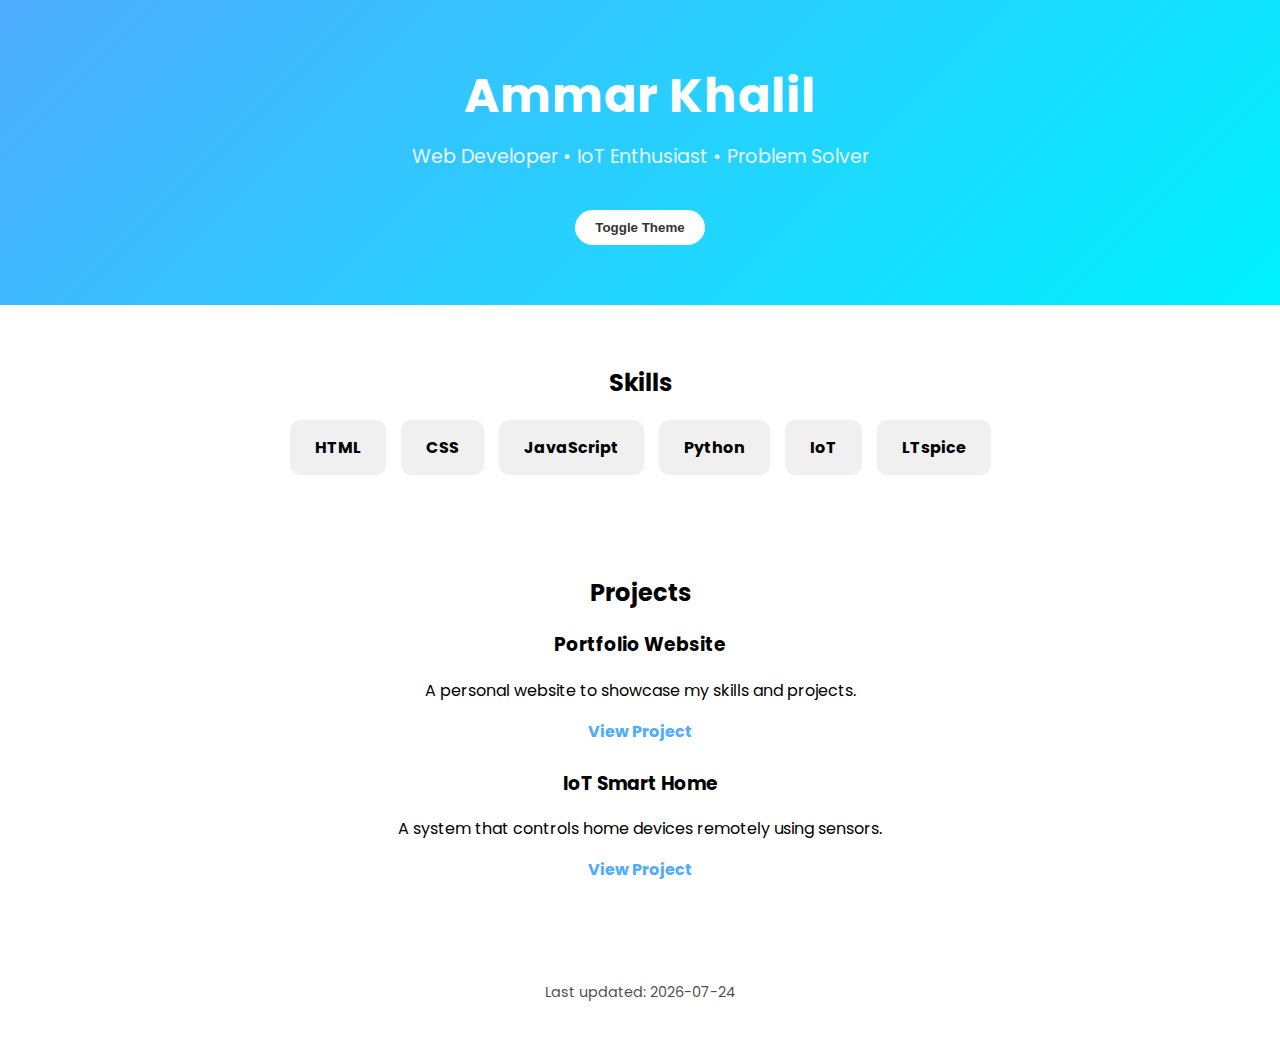
<file: index.html>
<!DOCTYPE html>
<html lang="en">
<head>
  <meta charset="UTF-8">
  <title>Ammar Khalil | Portfolio</title>

  <!-- Google Font -->
  <link href="https://fonts.googleapis.com/css2?family=Poppins:wght@300;600&display=swap" rel="stylesheet">

  <style>
    body {
      font-family: 'Poppins', sans-serif;
      margin: 0;
      padding: 0;
      transition: 0.3s;
    }

    /* HERO SECTION */
    .hero {
      text-align: center;
      padding: 60px 20px;
      background: linear-gradient(135deg, #4facfe, #00f2fe);
      color: white;
    }

    .name {
      font-size: 3rem;
      margin: 0;
      letter-spacing: 1px;
    }

    .tagline {
      margin-top: 10px;
      font-size: 1.2rem;
      opacity: 0.9;
    }

    .hero button {
      margin-top: 20px;
      padding: 10px 20px;
      border: none;
      border-radius: 25px;
      background: white;
      color: #333;
      font-weight: bold;
      cursor: pointer;
      transition: 0.3s;
    }

    .hero button:hover {
      transform: translateY(-2px);
    }

    section {
      padding: 40px;
      text-align: center;
    }

    /* SKILLS */
    .skills-container {
      display: flex;
      flex-wrap: wrap;
      justify-content: center;
      gap: 15px;
    }

    .skill-card {
      background: #f0f0f0;
      padding: 15px 25px;
      border-radius: 10px;
      font-weight: bold;
      transition: 0.3s;
    }

    .skill-card:hover {
      transform: scale(1.05);
    }

    /* PROJECTS */
    .project {
      margin-bottom: 25px;
    }

    .project a {
      text-decoration: none;
      color: #4facfe;
      font-weight: bold;
    }

    /* FOOTER */
    footer {
      text-align: center;
      padding: 20px;
      font-size: 0.9rem;
      opacity: 0.7;
    }

    /* DARK MODE */
    .dark {
      background-color: #121212;
      color: white;
    }

    .dark .hero {
      background: linear-gradient(135deg, #232526, #414345);
    }

    .dark .skill-card {
      background: #333;
    }

    .dark .hero button {
      background: #222;
      color: white;
    }

    .dark a {
      color: #00f2fe;
    }

  </style>
</head>

<body>

  <!-- HERO -->
  <header class="hero">
    <h1 class="name">Ammar Khalil</h1>
    <p class="tagline">Web Developer • IoT Enthusiast • Problem Solver</p>
    <button id="themeToggle">Toggle Theme</button>
  </header>

  <!-- SKILLS -->
  <section id="skills">
    <h2>Skills</h2>
    <div class="skills-container">
      <div class="skill-card">HTML</div>
      <div class="skill-card">CSS</div>
      <div class="skill-card">JavaScript</div>
      <div class="skill-card">Python</div>
      <div class="skill-card">IoT</div>
      <div class="skill-card">LTspice</div>
    </div>
  </section>

  <!-- PROJECTS -->
  <section id="projects">
    <h2>Projects</h2>

    <div class="project">
      <h3>Portfolio Website</h3>
      <p>A personal website to showcase my skills and projects.</p>
      <a href="#" target="_blank">View Project</a>
    </div>

    <div class="project">
      <h3>IoT Smart Home</h3>
      <p>A system that controls home devices remotely using sensors.</p>
      <a href="#" target="_blank">View Project</a>
    </div>

  </section>

  <!-- FOOTER -->
  <footer>
    <p id="lastUpdated"></p>
  </footer>

  <!-- SCRIPT -->
  <script>
    let isDark = false;
    const button = document.getElementById("themeToggle");

    // Load saved theme
    const savedTheme = localStorage.getItem("portfolio_theme");
    if (savedTheme === "dark") {
      document.body.classList.add("dark");
      isDark = true;
    }

    // Toggle theme
    button.addEventListener("click", () => {
      isDark = !isDark;
      document.body.classList.toggle("dark");

      localStorage.setItem("portfolio_theme", isDark ? "dark" : "light");
    });

    // Last updated
    const lastUpdated = document.getElementById("lastUpdated");
    const today = new Date().toISOString().split("T")[0];
    lastUpdated.textContent = "Last updated: " + today;
  </script>

</body>
</html>
</file>
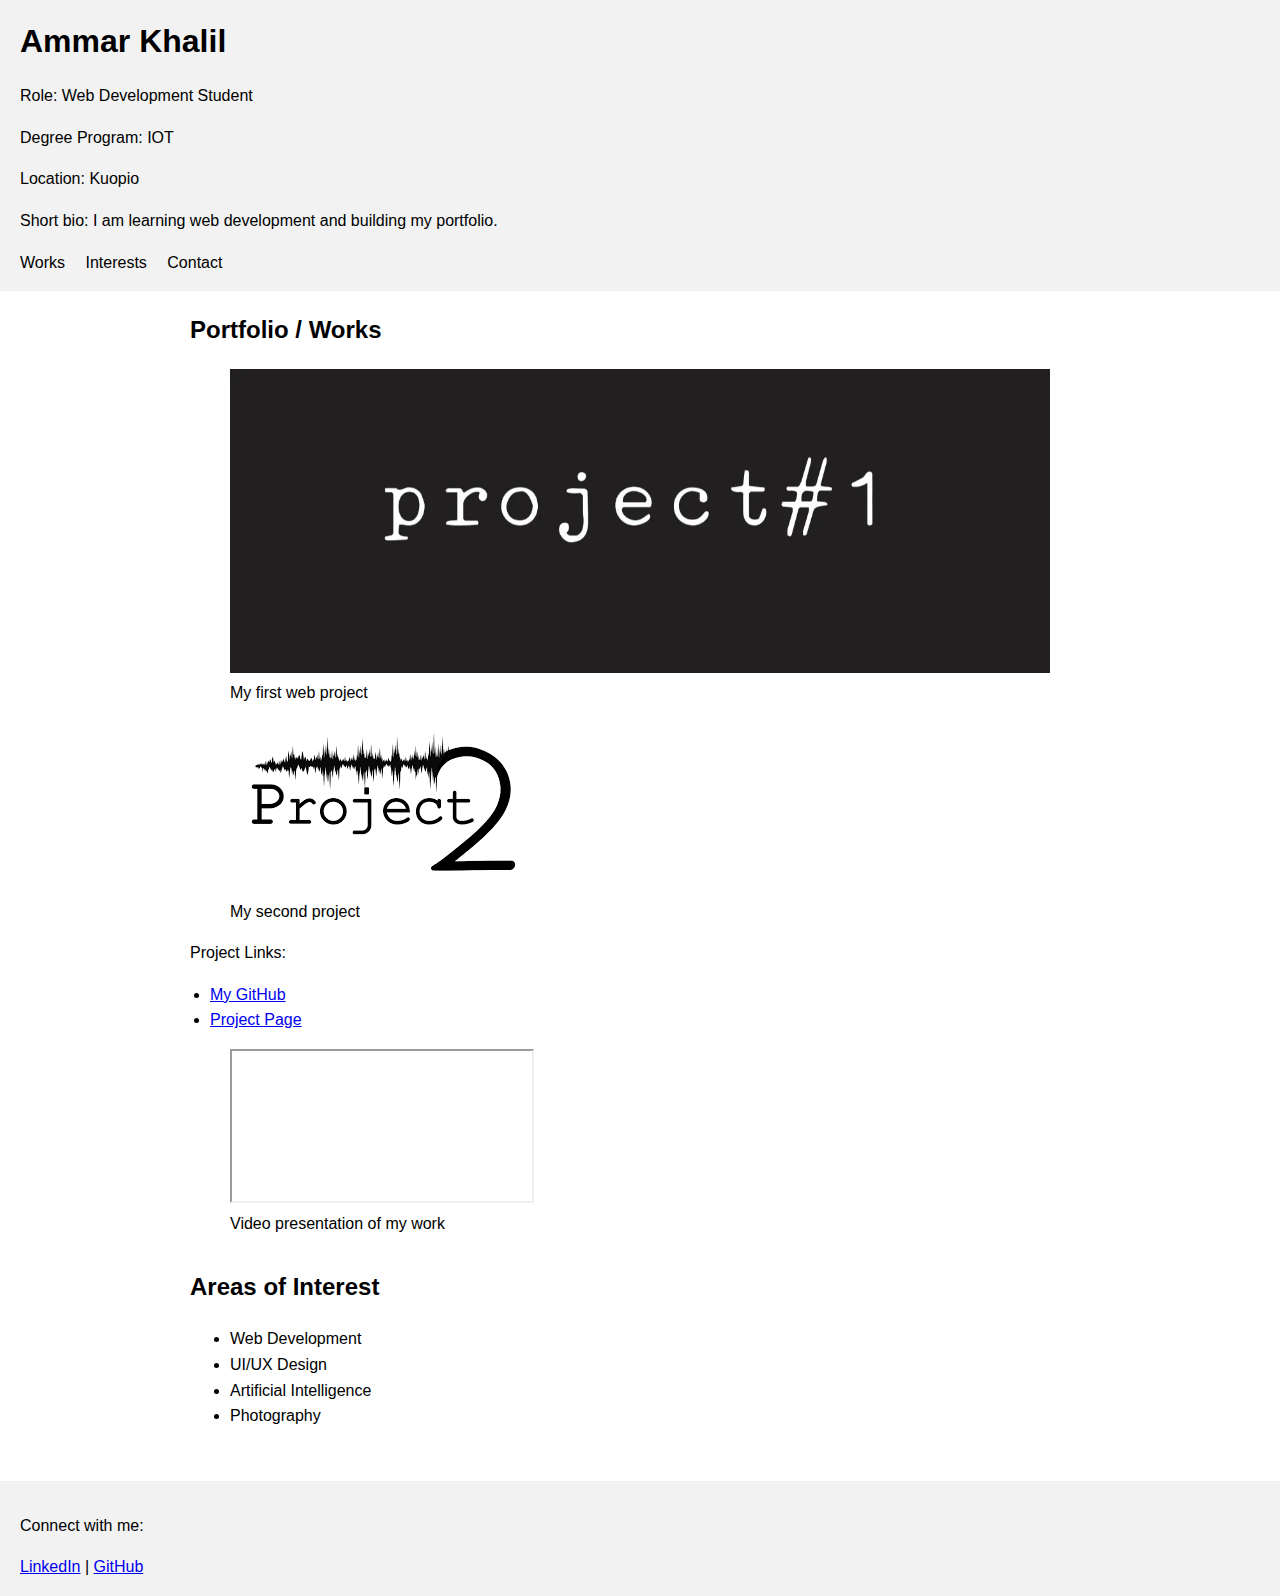
<file: L03-css-basics/index.html>
<!DOCTYPE html>
<html lang="en">
<head>
  <meta charset="UTF-8">
  <meta name="viewport" content="width=device-width, initial-scale=1.0">
  <title>My Portfolio</title>
  <link rel="stylesheet" href="css/style.css">
</head>
<body>

  <a href="#main">Skip to content</a>

  <!-- HEADER -->
  <header>
    <h1>Ammar Khalil</h1>
    <p>Role: Web Development Student</p>
    <p>Degree Program: IOT</p>
    <p>Location: Kuopio</p>
    <p>Short bio: I am learning web development and building my portfolio.</p>

    <!-- Navigation -->
    <nav>
      <ul>
        <li><a href="#portfolio">Works</a></li>
        <li><a href="#interests">Interests</a></li>
        <li><a href="#contact">Contact</a></li>
      </ul>
    </nav>
  </header>

  <!-- MAIN CONTENT -->
  <main id="main">

    <!-- PORTFOLIO SECTION -->
    <section id="portfolio">
      <h2>Portfolio / Works</h2>

      <figure>
        <img src="images/project1.jpg" alt="Screenshot of my first project">
        <figcaption>My first web project</figcaption>
      </figure>

      <figure>
        <img src="images/project2.jpg" alt="Screenshot of my second project">
        <figcaption>My second project</figcaption>
      </figure>

      <p>Project Links:</p>
      <ul>
        <li><a href="https://github.com/yourusername" target="_blank" rel="noopener noreferrer">My GitHub</a></li>
        <li><a href="https://yourprojectlink.com" target="_blank" rel="noopener noreferrer">Project Page</a></li>
      </ul>

      <figure>
        <iframe
          src="https://www.youtube.com/embed/dQw4w9WgXcQ"
          title="Project demonstration video"
          allowfullscreen>
        </iframe>
        <figcaption>Video presentation of my work</figcaption>
      </figure>
    </section>

    <!-- AREAS OF INTEREST -->
    <section id="interests">
      <h2>Areas of Interest</h2>
      <ul>
        <li>Web Development</li>
        <li>UI/UX Design</li>
        <li>Artificial Intelligence</li>
        <li>Photography</li>
      </ul>
    </section>

  </main>

  <!-- FOOTER -->
  <footer id="contact">
    <p>Connect with me:</p>
    <a href="https://linkedin.com/in/yourprofile" target="_blank" rel="noopener noreferrer">LinkedIn</a> |
    <a href="https://github.com/yourusername" target="_blank" rel="noopener noreferrer">GitHub</a>
  </footer>

</body>
</html>
</file>
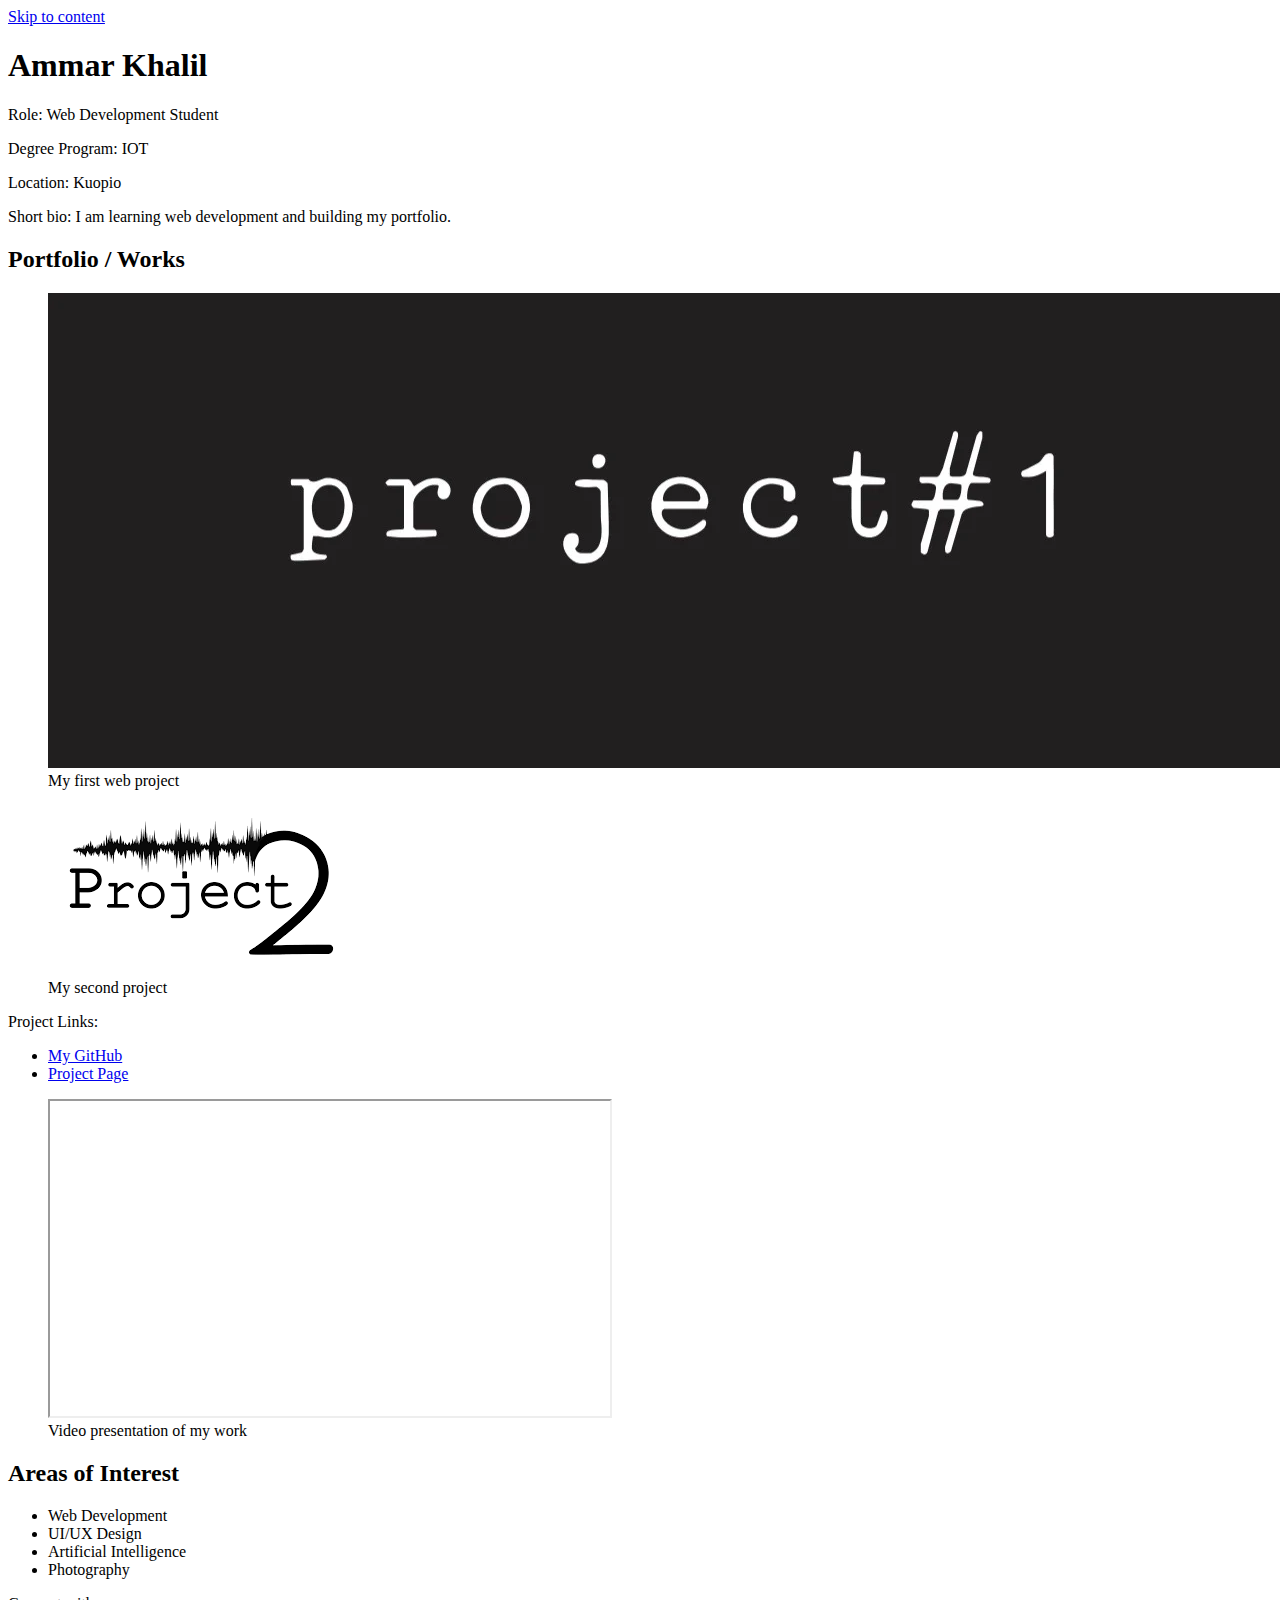
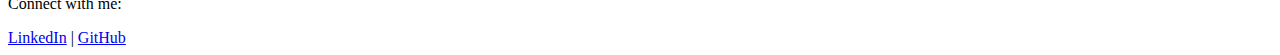
<file: L02-semantic-html/Semantic Portfolio Page/index.html>
<!DOCTYPE html>
<html lang="en">
<head>
  <meta charset="UTF-8">
  <title>My Portfolio</title>
</head>
<body>


  <a href="#main">Skip to content</a>

  <!-- 1️⃣ HEADER -->
  <header>
    <h1>Ammar Khalil</h1>
    <p>Role: Web Development Student</p>
    <p>Degree Program: IOT</p>
    <p>Location: Kuopio</p>
    <p>Short bio: I am learning web development and building my portfolio.</p>
  </header>

  <!-- Main content -->
  <main id="main">

    <!-- 2️⃣ PORTFOLIO SECTION -->
    <section>
      <h2>Portfolio / Works</h2>

      <figure>
        <img src="images/project1.jpg" alt="Screenshot of my first project">
        <figcaption>My first web project</figcaption>
      </figure>

      <figure>
        <img src="images/project2.jpg" alt="Screenshot of my second project">
        <figcaption>My second project</figcaption>
      </figure>

      <p>Project Links:</p>
      <ul>
        <li><a href="https://github.com/yourusername" target="_blank">My GitHub</a></li>
        <li><a href="https://yourprojectlink.com" target="_blank">Project Page</a></li>
      </ul>

      <figure>
        <iframe width="560" height="315"
          src="https://www.youtube.com/embed/dQw4w9WgXcQ"
          title="Project demonstration video"
          allowfullscreen>
        </iframe>
        <figcaption>Video presentation of my work</figcaption>
      </figure>

    </section>

    <!-- 3️⃣ AREAS OF INTEREST -->
    <section>
      <h2>Areas of Interest</h2>
      <ul>
        <li>Web Development</li>
        <li>UI/UX Design</li>
        <li>Artificial Intelligence</li>
        <li>Photography</li>
      </ul>
    </section>

  </main>

  <!-- 4️⃣ FOOTER -->
  <footer>
    <p>Connect with me:</p>
    <a href="https://linkedin.com/in/yourprofile" target="_blank">LinkedIn</a> |
    <a href="https://github.com/yourusername" target="_blank">GitHub</a>
  </footer>

</body>
</html>
</file>
<file: L03-css-basics/css/style.css>
/* Step 3 — Typography */
body {
  font-family: Arial, sans-serif;
  line-height: 1.6;
  margin: 0;
}

/* Different sizes for headings */
h1 {
  font-size: 2rem;
  margin: 0;
}

h2 {
  font-size: 1.5rem;
  margin-top: 0;
}

/* Step 5 — Header & Footer styling (group selector) */
header,
footer {
  background: #f2f2f2;
  padding: 1rem 1.25rem;
}

/* Step 8 — Basic layout constraint */
main {
  max-width: 900px;
  margin: 0 auto;
  padding: 1.25rem; /* Step 4 — padding */
}

/* Step 4 — Vertical spacing between blocks */
section {
  margin-bottom: 2rem; /* Step 4 — margin */
}

/* Step 6 — Navigation styling */
nav ul {
  list-style: none;
  padding: 0;
  margin: 0;
}

nav li {
  display: inline-block;
  margin-right: 1rem;
}

/* Descendant selector */
nav a {
  text-decoration: none;
  color: black;
}

/* Pseudo-class */
nav a:hover {
  text-decoration: underline;
}

/* Step 7 — Responsive images */
img {
  max-width: 100%;
  height: auto;
}

/* Class selector example */
.card {
  padding: 1rem;
  background: #fafafa;
  margin-bottom: 1rem;
}

/* ID selector example */
#portfolio ul,
#contact ul {
  padding-left: 1.25rem;
}

/* Accessibility — Skip link */
a[href="#main"] {
  position: absolute;
  left: -999px;
  top: 0;
}

a[href="#main"]:focus {
  left: 1rem;
  top: 1rem;
  background: #fff;
  padding: 0.5rem 0.75rem;
}
</file>
